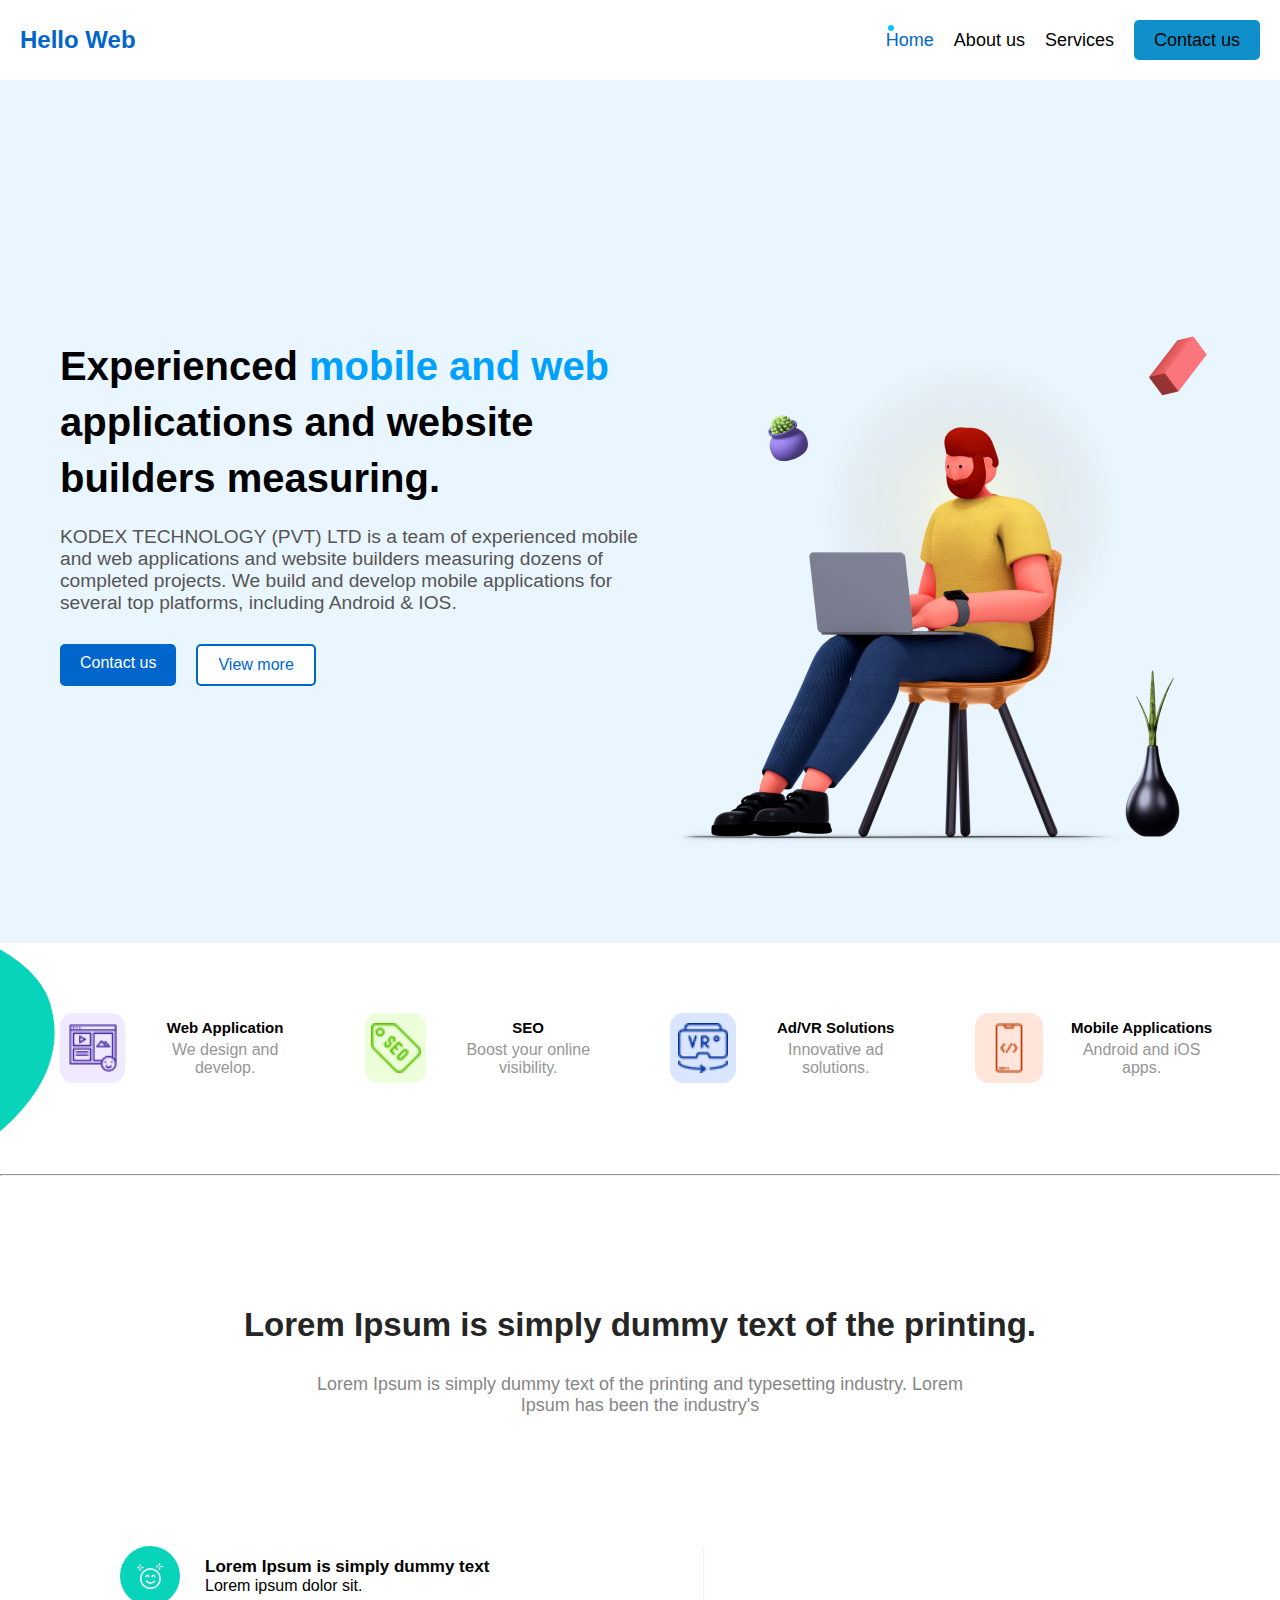
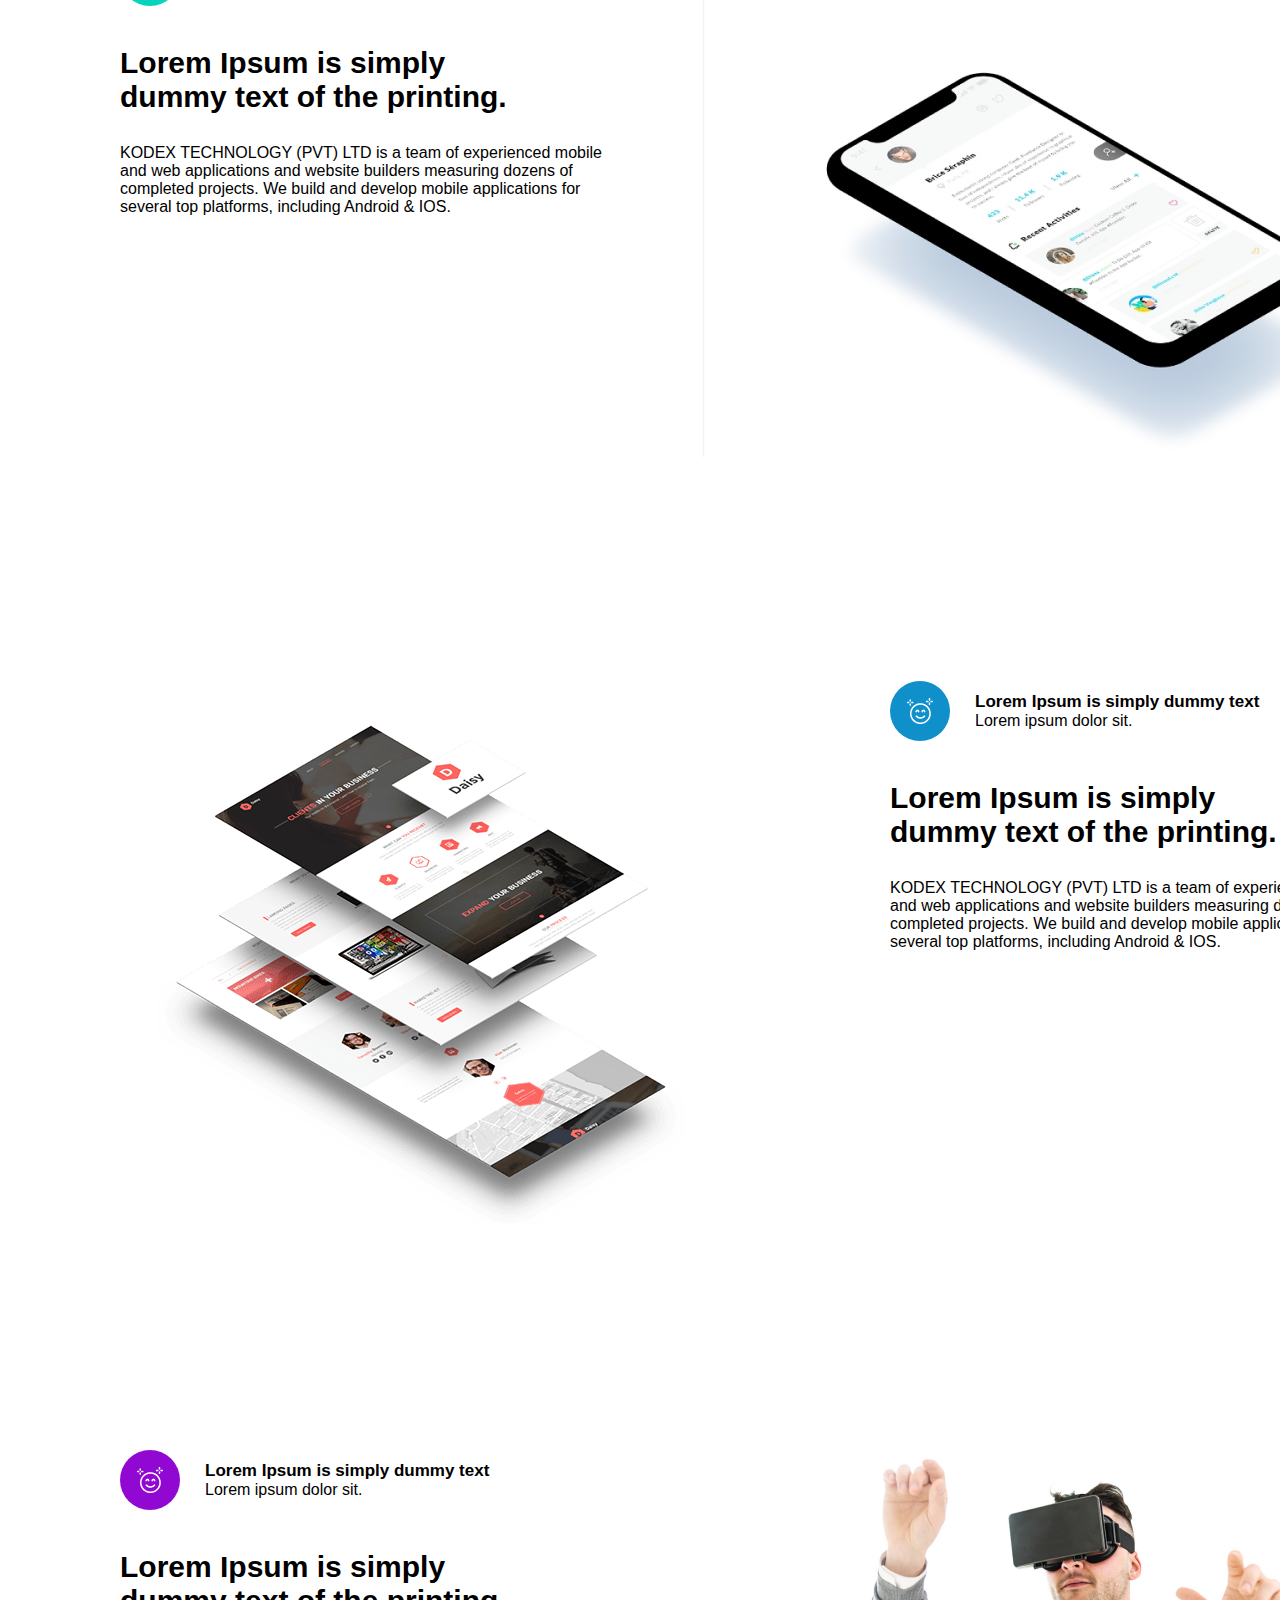
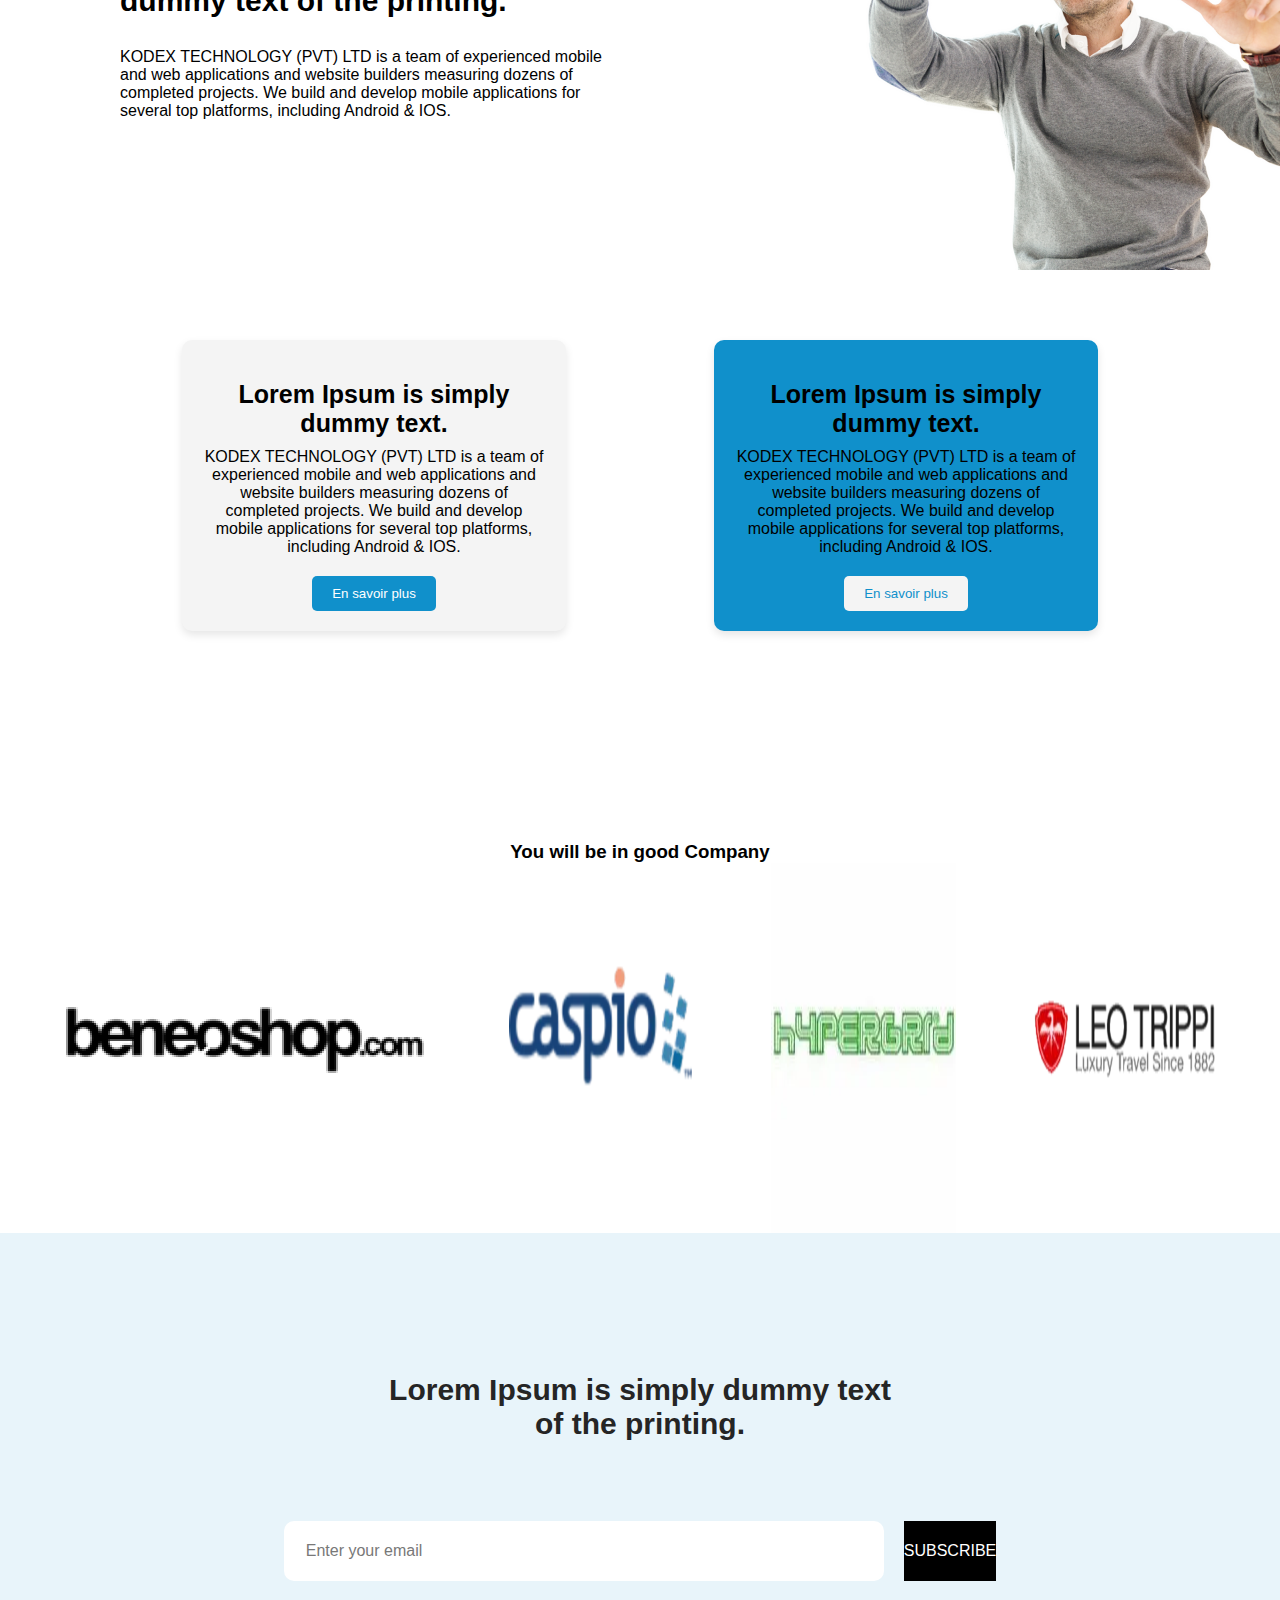
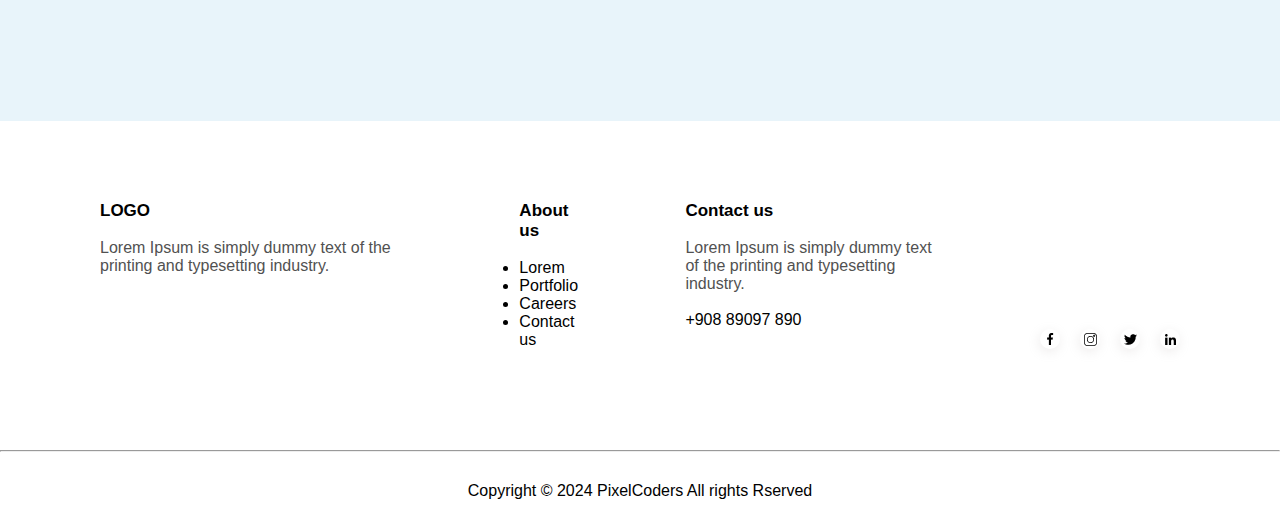
<file: index.html>
<!DOCTYPE html>
<html lang="en">

<head>
    <meta charset="UTF-8">
    <meta name="viewport" content="width=device-width, initial-scale=1.0">
    <title>breif 2</title>
    <link rel="stylesheet" href="style.css">
</head>

<body>
    <header>
        <nav class="navbar">
            <div class="logo">
                <a href="index.html">Hello Web</a>
            </div>
            <ul class="nav-links">
                <li><a href="index.html" class="active">Home</a></li>
                <li><a href="about.html">About us</a></li>
                <li><a href="service.html">Services</a></li>
                <li><a href="contact.html" class="contact-button">Contact us</a></li>
            </ul>
        </nav>
    </header>
    <main>
        <section class="hero">
            <div class="hero-container">
                <div class="hero-text">
                    <h1>Experienced <span class="highlight">mobile and web</span> applications and website builders
                        measuring.</h1>
                    <p>KODEX TECHNOLOGY (PVT) LTD is a team of experienced mobile and web applications and website
                        builders
                        measuring dozens of completed projects. We build and develop mobile applications for several top
                        platforms, including Android & IOS.</p>
                    <img class="zwa9a2" src="./assets/images/Vector 2.png" alt="twichiya khdra f jenb lakhor">
                    <div class="hero-buttons">
                        <a href="contact.html" class="btn-primary">Contact us</a>
                        <a href="service.html" class="btn-secondary">View more</a>
                    </div>
                </div>
                <div class="hero-image">
                    <img src="./assets/images/Ellipse 1.png" alt="chems">
                    <img src="./assets/images/Group 6.png" alt="Person">
                    <img class="zwa9a1" src="./assets/images/Vector 1.png" alt="twichiya zer9a f jenb  ">
                </div>
            </div>
        </section>
        <section class="section2">
            <div class="container">
                <div class="service-item">
                    <i class="icon-web"><img src="./assets/images/website.png" alt="icon d'un website"></i>
                    <div class="service-description">
                        <h3>Web Application</h3>
                        <p>We design and develop.</p>
                    </div>
                </div>
                <div class="service-item">
                    <i class="icon-seo"><img src="./assets/images/seo.png" alt="icon correspond SEO"></i>
                    <div class="service-description">
                        <h3>SEO</h3>
                        <p>Boost your online visibility.</p>
                    </div>
                </div>
                <div class="service-item">
                    <i class="icon-ads"><img src="./assets/images/ARvr.png" alt="icon de service"></i>
                    <div class="service-description">
                        <h3>Ad/VR Solutions</h3>
                        <p>Innovative ad solutions.</p>
                    </div>
                </div>
                <div class="service-item">
                    <i class="icon-mobile"><img src="./assets/images/mobile.png" alt="icon de mobile"></i>
                    <div class="service-description">
                        <h3>Mobile Applications</h3>
                        <p>Android and iOS apps.</p>
                    </div>
                </div>
            </div>
            <hr>
        </section>
        <section class="section3">
            <div class="s3-header">
                <h3>Lorem Ipsum is simply dummy text of the printing.</h3>
                <p>
                    Lorem Ipsum is simply dummy text of the printing and typesetting
                    industry. Lorem Ipsum has been the industry's
                </p>
            </div>
            <div class="s3-content">
                <div class="s3-content-c">
                    <div class="item">
                        <div class="item-img">
                            <img src="./assets/images/happy.png" alt="web application" />
                        </div>
                        <div>
                            <h4>Lorem Ipsum is simply dummy text</h4>
                            <p>Lorem ipsum dolor sit.</p>
                        </div>
                    </div>
                    <div class="s3-text">
                        <h3>
                            <span> Lorem Ipsum </span> is simply dummy text of the printing.
                        </h3>
                        <p>
                            KODEX TECHNOLOGY (PVT) LTD is a team of experienced mobile and
                            web applications and website builders measuring dozens of
                            completed projects. We build and develop mobile applications for
                            several top platforms, including Android & IOS.
                        </p>
                    </div>
                </div>
                <div class="s3-img">
                    <img src="./assets/images/Recent.png" alt="" />
                </div>
            </div>
            <div class="s3-content s3-c-2">
                <div class="s3-img s3-c2-img ">
                    <img src="./assets/images/website-mockup-png-10 1.png" alt="" />
                </div>
                <div class="s3-content-c">
                    <div class="item">
                        <div class="item-img">
                            <img src="./assets/images/happy.png" alt="web application" />
                        </div>
                        <div>
                            <h4>Lorem Ipsum is simply dummy text</h4>
                            <p>Lorem ipsum dolor sit.</p>
                        </div>
                    </div>
                    <div class="s3-text">
                        <h3>
                            <span> Lorem Ipsum </span> is simply dummy text of the printing.
                        </h3>
                        <p>
                            KODEX TECHNOLOGY (PVT) LTD is a team of experienced mobile and
                            web applications and website builders measuring dozens of
                            completed projects. We build and develop mobile applications for
                            several top platforms, including Android & IOS.
                        </p>
                    </div>
                </div>
            </div>
            <div class="s3-content s3-c-3">
                <div class="s3-content-c">
                    <div class="item">
                        <div class="item-img">
                            <img src="./assets/images/happy.png" alt="web application" />
                        </div>
                        <div>
                            <h4>Lorem Ipsum is simply dummy text</h4>
                            <p>Lorem ipsum dolor sit.</p>
                        </div>
                    </div>
                    <div class="s3-text">
                        <h3>
                            <span> Lorem Ipsum </span> is simply dummy text of the printing.
                        </h3>
                        <p>
                            KODEX TECHNOLOGY (PVT) LTD is a team of experienced mobile and
                            web applications and website builders measuring dozens of
                            completed projects. We build and develop mobile applications for
                            several top platforms, including Android & IOS.
                        </p>
                    </div>
                </div>
                <div class="s3-img s3-c3-img ">
                    <img src="./assets/images/focus-parallax-hero_1920x1000_ar-vr_0917_layer1-guy 1.png" alt="" />
                </div>
            </div>
        </section>
        <section class="section5">
            <div class="services-container">
                <div class="card1">
                    <h3>Lorem Ipsum is simply dummy text.</h3>
                    <p>KODEX TECHNOLOGY (PVT) LTD is a team of experienced mobile and web applications and website
                        builders
                        measuring dozens of completed projects. We build and develop mobile applications for several top
                        platforms, including Android & IOS. </p>
                    <button>En savoir plus</button>
                </div>
                <div class="card2">
                    <h3>Lorem Ipsum is simply dummy text.</h3>
                    <p>KODEX TECHNOLOGY (PVT) LTD is a team of experienced mobile and web applications and website
                        builders
                        measuring dozens of completed projects. We build and develop mobile applications for several top
                        platforms, including Android & IOS. </p>
                    <button>En savoir plus</button>
                </div>
            </div>
        </section>
        <section class="section4">
            <div class="title4">
                <h3>You will be in good Company</h3>
            </div>
            <div class="imgs">
                <img src="./assets/images/beneoshop@2x.png" alt="rab3 Company">
                <img src="./assets/images/caspio.png" alt="talt Company">
                <img src="./assets/images/HyperGrid.png" alt="tani Company">
                <img src="./assets/images/leotrippi.png" alt="awal Company">
            </div>
        </section>
        <section class="section6">
            <h4>Lorem Ipsum is simply dummy text of the printing.</h4>
            <div class="s6-div">
                <input type="text" placeholder="Enter your email" />
                <a href="" class="btn1 btn4">SUBSCRIBE</a>
            </div>
        </section>
    </main>
    <footer>
        <div class="footer-header">
            <div>
                <h6>LOGO</h6>
                <p>
                    Lorem Ipsum is simply dummy text of the printing and typesetting
                    industry.
                </p>
            </div>
            <div>
                <h6>About us</h6>
                <ul>
                    <li>Lorem</li>
                    <li>Portfolio</li>
                    <li>Careers</li>
                    <li>Contact us</li>
                </ul>
            </div>
            <div>
                <h6>Contact us</h6>
                <p class="second-p">
                    Lorem Ipsum is simply dummy text of the printing and typesetting
                    industry.
                </p>
                <span>+908 89097 890</span>
            </div>
            <div class="sm-icons">
                <span><img src="./assets/images/facebook 1.png" alt="facebook" />
                </span><span><img src="./assets/images/instagram 1.png"alt="instagram" /></span>
                <span><img src="./assets/images/twitter 1.png" alt="twitter" /></span>
                <span><img src="./assets/images/linkedin 1.png" alt="linkedin" /></span>
            </div>
        </div>
        <hr />
        <div class="footer-footer">
            Copyright &copy; 2024 PixelCoders All rights Rserved
        </div>
    </footer>
</body>

</html>
</file>
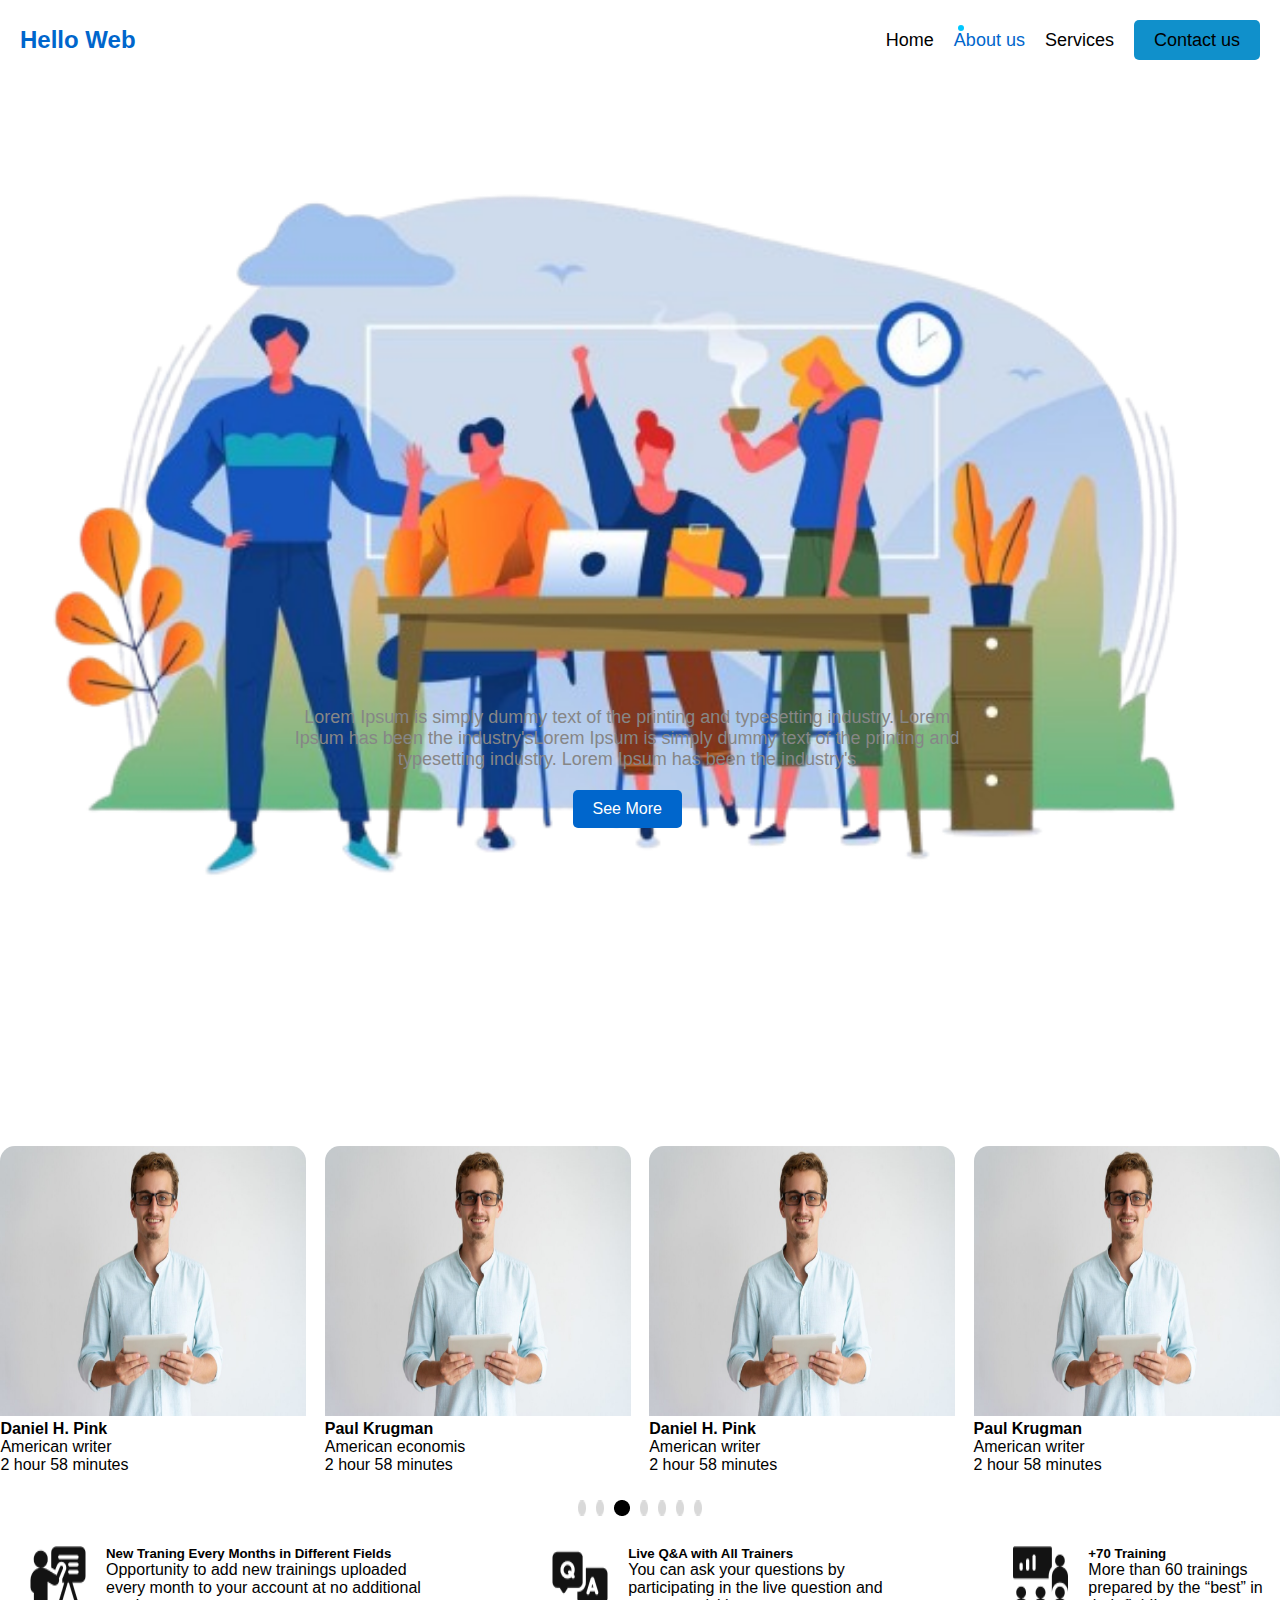
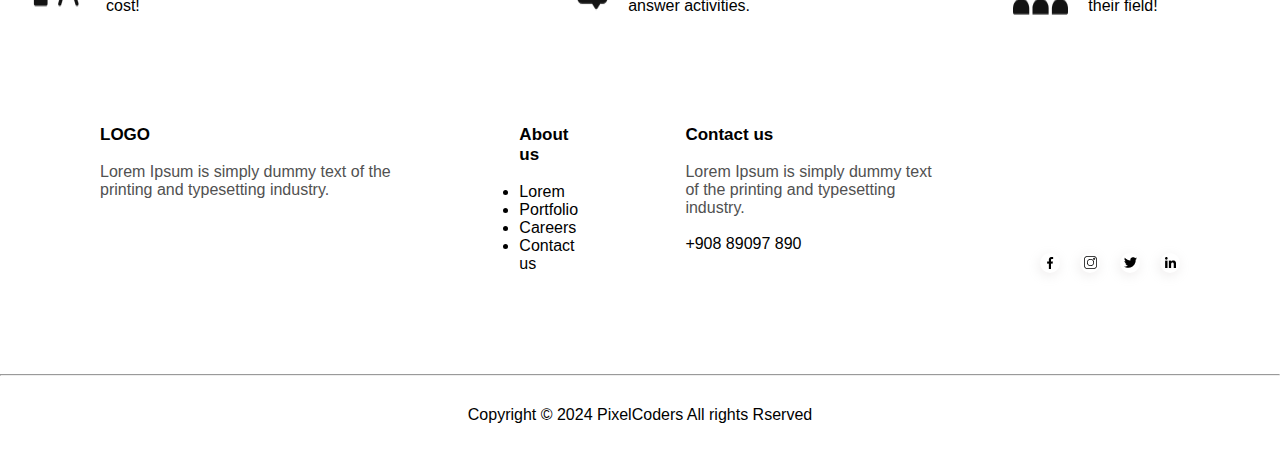
<file: about.html>
<!DOCTYPE html>
<html lang="en">

<head>
    <meta charset="UTF-8">
    <meta name="viewport" content="width=device-width, initial-scale=1.0">
    <title>breif 2</title>
    <link rel="stylesheet" href="style.css">
</head>

<body>
    <header>
        <nav class="navbar">
            <div class="logo">
                <a href="index.html">Hello Web</a>
            </div>
            <ul class="nav-links">
                <li><a href="index.html">Home</a></li>
                <li><a href="about.html" class="active">About us</a></li>
                <li><a href="service.html">Services</a></li>
                <li><a href="contact.html" class="contact-button">Contact us</a></li>
            </ul>
        </nav>
    </header>
    <main>
        <section class="section1AB">
            <div class="titlee">
                <p>Lorem Ipsum is simply dummy text of the printing and typesetting industry.
                     Lorem Ipsum has been the industry'sLorem Ipsum is simply dummy text of the printing and typesetting industry.
                      Lorem Ipsum has been the industry's
                </p>
            </div>
            <div class="section1AB-buttons">
                <a href="#" class="section1AB-btn">See More</a>
            </div>
        </section>
        <section class="section2AB">
            <div class="lkhdama">
                <div class="khdam1">
                    <img src="./assets/images/lkhdama.jpg" alt="lkhdam lwel">
                    <h4>Daniel H. Pink</h4>
                    <p class="PKH1">American writer</p>
                    <p class="PKH2">2 hour 58 minutes</p>
                </div>
                <div class="khdam2">
                    <img src="./assets/images/lkhdama.jpg" alt="lkhdam tani">
                    <h4>Paul Krugman</h4>
                    <p class="PKH1">American economis</p>
                    <p class="PKH2">2 hour 58 minutes</p>
                </div>
                <div class="khdam3">
                    <img src="./assets/images/lkhdama.jpg" alt="lkhdam talt">
                    <h4>Daniel H. Pink</h4>
                    <p class="PKH1">American writer</p>
                    <p class="PKH2">2 hour 58 minutes</p>
                </div>
                <div class="khdam4">
                    <img src="./assets/images/lkhdama.jpg" alt="lkhdam rab3">
                    <h4>Paul Krugman</h4>
                    <p class="PKH1">American writer</p>
                    <p class="PKH2">2 hour 58 minutes</p>
                </div>
            </div>
            <div class="dwarat">
                <img src="./assets/images/cercle.png" alt="cercle lwel">
                <img src="./assets/images/cercle.png" alt="cercle tanya">
                <img src="./assets/images/Gcercle.png" alt="cercle lkl7la">
                <img src="./assets/images/cercle.png" alt="cercle talta">
                <img src="./assets/images/cercle.png" alt="cercle rab3a">
                <img src="./assets/images/cercle.png" alt="cercle lkhamsa">
                <img src="./assets/images/cercle.png" alt="cercle sadsa">
            </div>
        </section>
        <SECtion class="section3AB">
            <div class="carte1">
                <img src="./assets/images/presentation (4).png" alt="">
                <div class="carte1-DES">
                    <h5>New Traning Every Months in Different Fields</h5>
                    <p>Opportunity to add new trainings uploaded every month to your account at no additional cost!</p>
                </div>
            </div>
            <div class="carte2">
                <img src="./assets/images/presentation (5).png" alt="">
                <div class="carte2-DEs">
                    <h5>Live Q&A with All Trainers</h5>
                    <p>You can ask your questions by participating in the live question and answer activities.</p>
                </div>
            </div>
            <div class="carte3">
                <img src="./assets/images/presentation (1).png" alt="">
                <div class="carte3-DES">
                    <h5>+70 Training</h5>
                    <p>More than 60 trainings prepared by the “best” in their field!</p>
                </div>
            </div>
        </SECtion>
    </main>
    <footer>
        <div class="footer-header">
            <div>
                <h6>LOGO</h6>
                <p>
                    Lorem Ipsum is simply dummy text of the printing and typesetting
                    industry.
                </p>
            </div>
            <div>
                <h6>About us</h6>
                <ul>
                    <li>Lorem</li>
                    <li>Portfolio</li>
                    <li>Careers</li>
                    <li>Contact us</li>
                </ul>
            </div>
            <div>
                <h6>Contact us</h6>
                <p class="second-p">
                    Lorem Ipsum is simply dummy text of the printing and typesetting
                    industry.
                </p>
                <span>+908 89097 890</span>
            </div>
            <div class="sm-icons">
                <span><img src="./assets/images/facebook 1.png" alt="facebook" />
                </span><span><img src="./assets/images/instagram 1.png"alt="instagram" /></span>
                <span><img src="./assets/images/twitter 1.png" alt="twitter" /></span>
                <span><img src="./assets/images/linkedin 1.png" alt="linkedin" /></span>
            </div>
        </div>
        <hr />
        <div class="footer-footer">
            Copyright &copy; 2024 PixelCoders All rights Rserved
        </div>
    </footer>
</body>
</html>
</file>
<file: style.css>
* {
    margin: 0;
    padding: 0;
    box-sizing: border-box;
}

body {
    font-family: Arial, sans-serif;
}

header {
    background-color: white;
    padding: 10px 0;
}

.navbar {
    height: 60px;
    display: flex;
    justify-content: space-between;
    align-items: center;
    margin: 0 auto;
    padding: 0 20px;
}

.logo a {
    font-size: 24px;
    font-weight: bold;
    color: #0066CC;
    text-decoration: none;
}

.nav-links {
    display: flex;
    list-style: none;
    gap: 20px;
}

.nav-links li a {
    text-decoration: none;
    color: black;
    font-size: 18px;
    transition: color 0.3s;
}

.nav-links li a:hover {
    color: #0066CC;
}

.nav-links .active {
    color: #0066CC;
    position: relative;
}

.nav-links .active::before {
    content: '';
    position: absolute;
    width: 6px;
    height: 6px;
    background-color: #00C7FF;
    border-radius: 50%;
    top: -5px;
    left: 10%;
    transform: translateX(-50%);
}

.contact-button {
    text-decoration: none;
    color: white;
    background-color: #1090CB;
    padding: 10px 20px;
    border-radius: 5px;
    font-size: 16px;
    transition: background-color 0.3s;
}

.contact-button:hover {
    background-color: #0088CC;
}

.hero {
    background-color: #EAF6FF;
    padding: 50px 0;
}

.hero-container {
    display: flex;
    justify-content: space-between;
    align-items: center;
    max-width: 1200px;
    margin: 0 auto;
    padding: 0 20px;
}

.hero-text {
    max-width: 600px;
}

.hero-text h1 {
    font-size: 2.5em;
    color: #000;
    margin-bottom: 20px;
    line-height: 1.4;
}

.hero-text .highlight {
    color: #00A0FF;
}

.hero-text p {
    font-size: 1.2em;
    color: #555;
    margin-bottom: 30px;
}

.hero-text img {
    position: absolute;
    top: 70%;
    left: 0%;
}

.hero-buttons {
    display: flex;
    gap: 20px;
}

.btn-primary {
    background-color: #0066CC;
    color: white;
    padding: 10px 20px;
    border-radius: 5px;
    text-decoration: none;
    transition: background-color 0.3s ease;
}

.btn-primary:hover {
    background-color: #005BB5;
}

.btn-secondary {
    background-color: white;
    color: #0066CC;
    padding: 10px 20px;
    border: 2px solid #0066CC;
    border-radius: 5px;
    text-decoration: none;
    transition: background-color 0.3s ease;
}

.btn-secondary:hover {
    background-color: #EAF6FF;
}

.hero-image {
    position: relative;
    width: 500px;
    display: flex;
    justify-content: center;
    align-items: center;
}

.hero-image img:first-child {
    position: absolute;
    z-index: 1;
    width: 300px;
}

.hero-image img:nth-child(2) {
    z-index: 2;
}

.hero-image img:last-child {
    position: relative;
    z-index: 2;
    width: 400px;
}

.zwa9a1 {
    position: absolute;
    left: 21.5%;
}

.zwa9a2 {
    position: absolute;
    right: 20%;
}

.section2 {
    padding: 50px 0;
    background-color: #ffffff;
    text-align: center;
}

.container {
    max-width: 1200px;
    margin: 0 auto;
    display: flex;
    justify-content: space-around;
    gap: 20px;
}

.container {
    display: flex;
    flex-wrap: nowrap;
    justify-content: space-between;
}

.service-item {
    display: flex;
    align-items: center;
    padding: 20px;
    border-radius: 10px;
    width: calc(50% - 20px);
    margin-bottom: 20px;
}

.service-item i {
    display: flex;
    justify-content: center;
    align-items: center;
    width: 70px;
    height: 70px;
    border-radius: 20%;
    margin-right: 20px;

}

.service-item i img {
    width: 50px;
    height: 50px;
}

.icon-web {
    background-color: #EFEAFF;
}

.icon-seo {
    background-color: #ECFFDA;
}

.icon-ads {
    background-color: #DAE6FF;
}

.icon-mobile {
    background-color: #FFE5DA;
}

.service-description {
    display: flex;
    flex-direction: column;
}

.service-description h3 {
    color: #000000;
    font-size: 15px;
    margin: 0;
}

.service-description p {
    color: #969696;
    font-size: 16px;
    margin: 5px 0 0 0;
}



hr {
    margin-top: 4%;
}

.section3 .s3-header {
    display: flex;
    flex-direction: column;
    justify-content: center;
    align-items: center;
    padding: 80px 0 120px 0;
}

.s3-header h3 {
    color: #252525;
    font-size: 33px;
    font-weight: 700;
    margin-bottom: 30px;
}

.s3-header p {
    color: #868686;
    font-size: 18px;
    max-width: 688px;
    text-align: center;
}

.s3-content {
    display: flex;
    max-width: 100%;
    padding: 10px 120px;
}

.s3-content-c {
    display: flex;
    flex-direction: column;
    gap: 40px;
    min-width: 581.2px;
}

.s3-content-c .s3-text h3 {
    margin-bottom: 30px;
}

.s3-content-c .item {
    display: flex;
    flex-direction: row;
    gap: 25px;
    justify-content: flex-start;
    align-items: center;
}

.s3-content .item-img {
    border-radius: 50%;
    width: 60px;
    height: 60px;
    display: flex;
    justify-content: center;
    align-items: center;
    background-color: rgba(8, 211, 187, 1);
}

.s3-content.s3-c-3 .item-img {
    background-color: #9208d3;
}

.s3-content.s3-c-2 .item-img {
    background-color: #1090CB;
}

.s3-content h4 {
    font-size: 17px;
    font-weight: 600;
}

.s3-content h3 {
    font-size: 27px;
    font-weight: 600;
}

.s3-text h3 {
    font-size: 30px;
    max-width: 416px;
}

.s3-text h3 span {
    color: var(--main-color);
}

.s3-text p {
    max-width: 490px;
}

.s3-c3-img {
    position: relative;
}

.s3-c3-img img {
    position: absolute;
    top: -50px;
}

.s3-c-2 {
    margin-top: 200px;
    gap: 170px;
}

.s3-c-3 {
    margin-top: 200px;
    gap: 100px;
}

.section4 {
    display: flex;
    justify-content: center;
    flex-direction: column;
}

.section4 .title4 {
    display: flex;
    justify-content: center;
}

.section4 .imgs {
    display: flex;
    justify-content: center;
    gap: 6%;
}

.services-container {
    display: flex;
    justify-content: center;
    margin: 200px 0;
    gap: 10%;
}

.card1 {
    width: 30%;
    background-color: #F4F4F4;
    padding: 20px;
    margin: 10px;
    box-shadow: 0 4px 8px rgba(0, 0, 0, 0.1);
    text-align: center;
    border-radius: 10px;
}

.card2 {
    width: 30%;
    background-color: #1090CB;
    padding: 20px;
    margin: 10px;
    box-shadow: 0 4px 8px rgba(0, 0, 0, 0.1);
    text-align: center;
    border-radius: 10px;
}


.card1 button {
    background-color: #1090CB;
}

.card1 h3 {
    font-size: 25px;
    margin-top: 20px;
}

.card2 h3 {
    font-size: 25px;
    margin-top: 20px;
}

.card1 p {
    font-size: 16px;
    margin: 10px 0;
}

.card2 p {
    font-size: 16px;
    margin: 10px 0;
}

.card1 button {
    padding: 10px 20px;
    background-color: #1090CB;
    color: white;
    border: none;
    border-radius: 5px;
    cursor: pointer;
    margin-top: 10px;
}

.card2 button {
    padding: 10px 20px;
    background-color: #F4F4F4;
    color: #1090CB;
    border: none;
    border-radius: 5px;
    cursor: pointer;
    margin-top: 10px;
}




.section6 {
    background-color: #e8f4fa;
    display: flex;
    flex-direction: column;
    justify-content: center;
    align-items: center;
    padding: 140px;
    gap: 80px;
}

.section6 h4 {
    font-size: 30px;
    color: #252525;
    max-width: 520px;
    text-align: center;
}

.btn4 {
    background-color: black;
    color: white;
    text-transform: uppercase;
    display: flex;
    align-items: center;
    text-decoration: none;
}

.s6-div {
    display: flex;
    gap: 20px;
}

.s6-div input {
    box-sizing: border-box;
    width: 600px;
    height: 60px;
    border-radius: 10px;
    border-color: transparent;
    padding-left: 20px;
}

.s6-div input::placeholder {
    color: #787878;
    font-size: 16px;
}

.footer-header {
    display: flex;
    flex-direction: row;
    gap: 100px;
    padding: 80px 100px 50px 100px;
}

.footer-header div {
    gap: 18px;
    display: flex;
    flex-direction: column;
}

.footer-header:first-child p {
    font-size: 16px;
    color: #515151;
    max-width: 370px;
}

.second-p {
    max-width: 295px !important;
}

.footer-header h6 {
    font-size: 17px;
    font-weight: 600;
}

.footer-footer {
    display: flex;
    justify-content: center;
    align-items: center;
    padding: 30px;
}

.sm-icons {
    flex-direction: row !important;
    align-items: flex-end !important;
    gap: 20px !important;
}

.sm-icons span {
    height: 20px;
    width: 20px;
    display: flex;
    justify-content: center;
    align-items: center;
    box-shadow: -1px 3px 12px 0px rgb(171 158 158 / 20%);
    border-radius: 50%;
    padding: 10px;
}

/* page about */

.section1AB {
    height: 100vh;
    width: 98vw;
    background-image: url("./assets/images/aboutUS-removebg-preview.png");
    background-repeat: no-repeat;
    background-size: cover;
    background-position: center;
}

.section1AB .titlee {
    display: flex;
    flex-direction: column;
    justify-content: center;
    align-items: center;
    /* margin-top:15px; */
}
.section1AB .titlee p {
    color: #868686;
    font-size: 18px;
    max-width: 688px;
    text-align: center;
    margin-top: 50%;
}

.section1AB-buttons {
    display: flex;
    justify-content: center;
    border-radius: 5px;
}
.section1AB-btn{
    background-color: #0066CC;
    color: white;
    padding: 10px 20px;
    border-radius: 5px;
    text-decoration: none;
    margin-top: 20px;
}

.lkhdama{
    display: flex;
    justify-content: space-evenly;
    align-items: center;
    gap: 18px;
    margin-top: 13%;
}
.lkhdama img{
    width: 306px;
    height: 270px;
    border-radius:15px 15px 0px 0px;
}

.dwarat{
    display: flex;
    justify-content: center;
    gap: 10px;
    margin-top: 2%;
}


.section3AB{
    /* background-color: #0088CC; */
    display: flex;
    justify-content: space-around;
    align-items: center;
    flex-direction: row;
    gap: 90px;
    max-width: 2500px;
    /* margin-top: 40px; */
}

.carte1{
    display: flex;
    justify-content: space-between;
    gap: 20px;
    padding: 30px;
}
.carte2{
    display: flex;
    justify-content: space-between;
    gap: 20px;
}
.carte3{
    display: flex;
    justify-content: space-between;
    gap: 20px;
}
</file>
